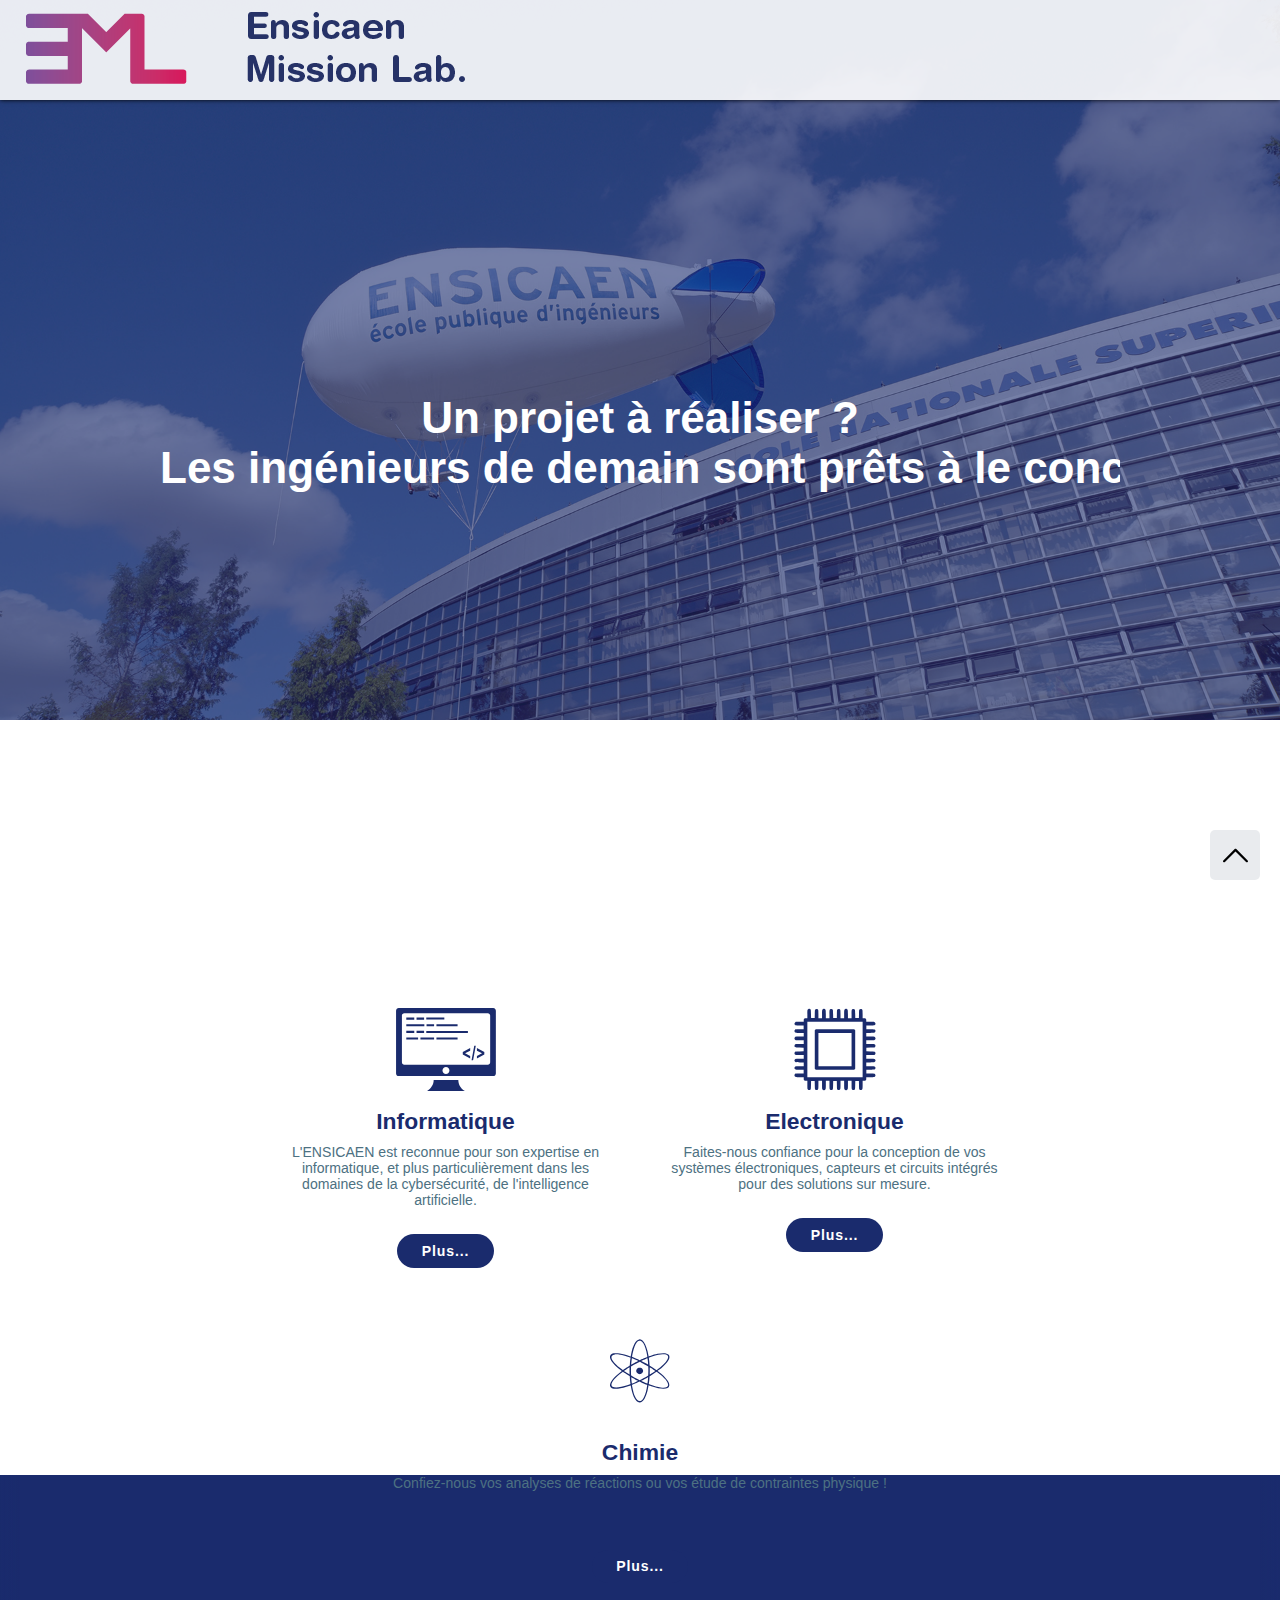
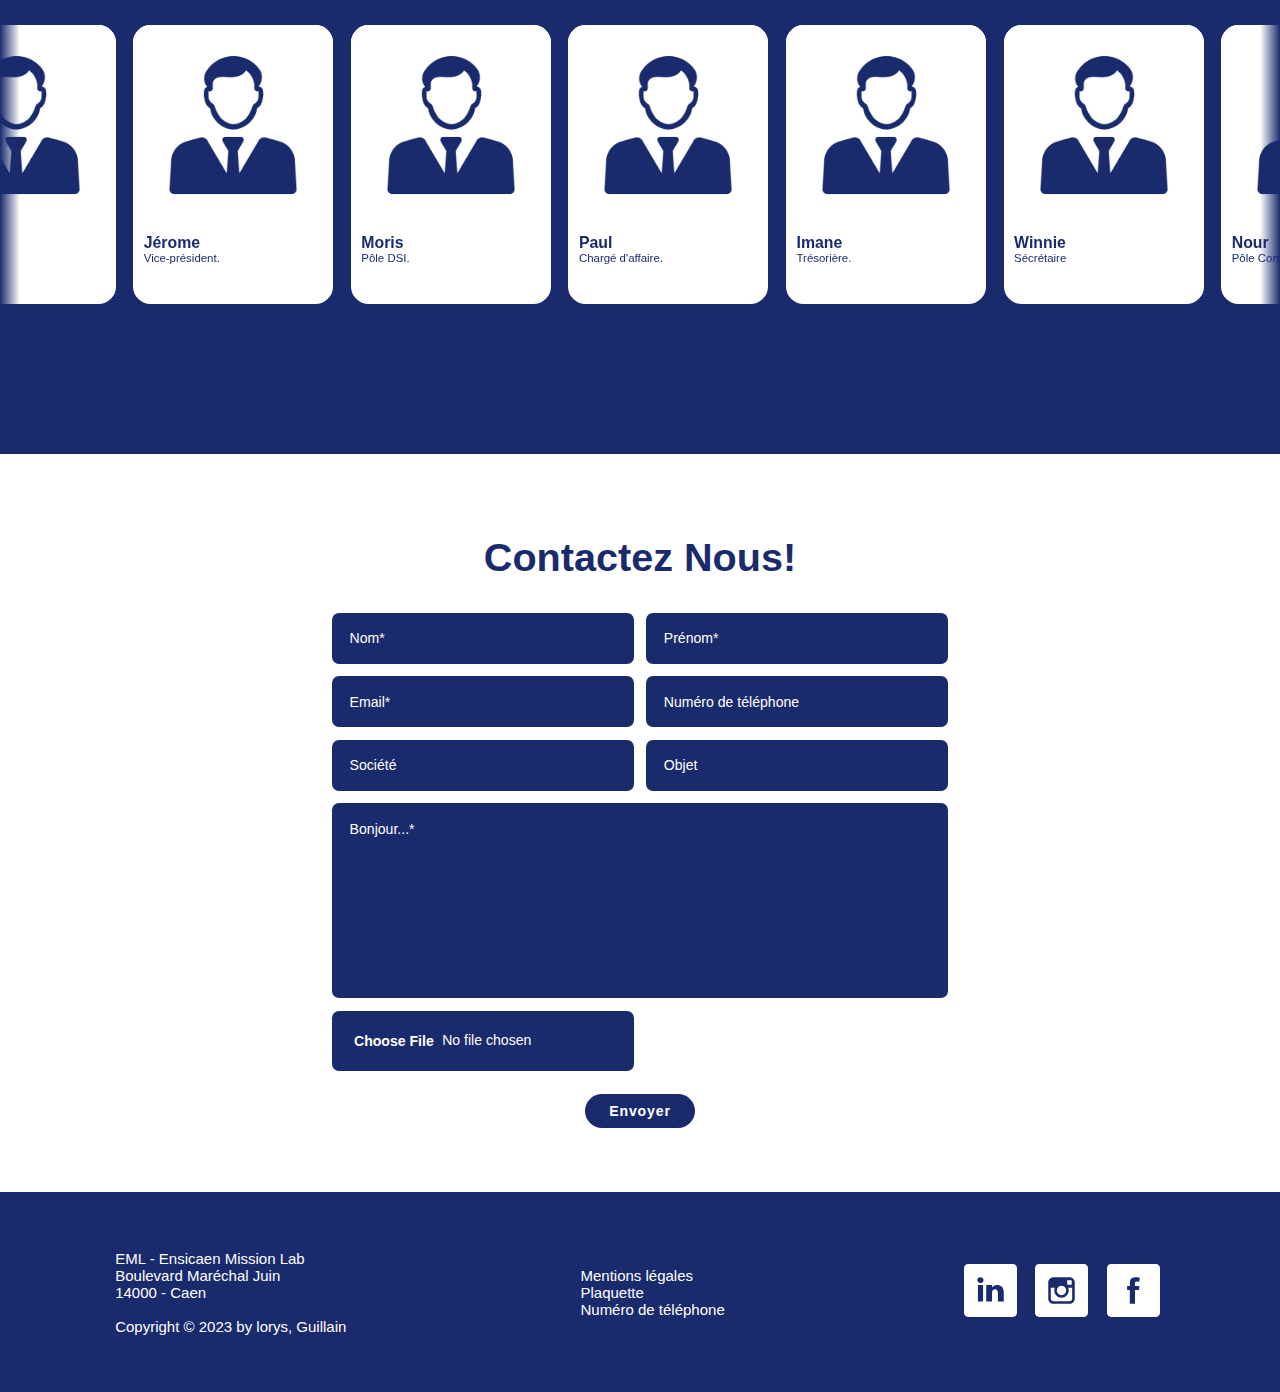
<file: index.html>
<html lang="en">
<head>
  <meta charset="UTF-8">
  <meta http-equiv="X-UA-Compatible" content="IE=edge">
  <meta name="viewport" content="width=device-width, initial-scale=1.0">
  <link href='https://unpkg.com/boxicons@2.1.4/css/boxicons.min.css' rel='stylesheet'>
  <link rel="stylesheet" href="styles/style.css">
  <title>Ensicaen Mission Lab.</title>
</head>

<body>
  <header class="header">
    <a href="#">
      <img id="logo" src="./img/logoEML.png" alt="">
    </a>
      <nav class="navBar">
      <a href="#home">Accueil</a>
      <a onclick="scrollToSection('services')">Services</a>
      <a onclick="scrollToSection('equipe')">Equipe</a>
      <a href="#faq">FAQ</a>
      <a onclick="scrollToSection('contact')">Demander un devis</a>
      <a href="https://junior-connect.com/login/aplicaen">Espace adhérents</a>
    </nav>
  </header>
  <a href="#" class="upbtn">
    <img src="img/up-arrow.svg" alt="" class="arrowicon">
  </a>
  <section id="home" class="home">
    <div class="homeContent">
      <center><h3>Un projet à réaliser ?<br>Les ingénieurs de demain sont prêts à le concrétiser !</h3></center>
      </div>
    <div>
    </div class="plaquette">
    </section>
  <section id="services" class="services">
    <div class="serviceContainer">
      <div class="serviceCard">
        <img src="./img/img_info.svg" alt="" height="100" width="100" class="serviceLogo">
        <h3 class="seviceName">Informatique</h3>
        <p>L'ENSICAEN est reconnue pour son expertise en informatique, et plus particulièrement dans les domaines de la cybersécurité, de l'intelligence artificielle.</p>
        <a href="./service.html" class="btn">Plus...</a>
      </div>
      <div class="serviceCard">
        <img src="./img/img_elec.svg" alt="" height="100" width="100" class="serviceLogo">
        <h3 class="seviceName">Electronique</h3>
        <p>Faites-nous confiance pour la conception de vos systèmes électroniques, capteurs et circuits intégrés pour des solutions sur mesure.</p>
        <a href="" class="btn">Plus...</a>
      </div>
      <div class="serviceCard">
        <img src="./img/img_chimie.svg" alt="" height="100" width="100" class="serviceLogo">
        <h3 class="seviceName">Chimie</h3>
        <p> Confiez-nous vos analyses de réactions ou vos étude de contraintes physique !<br><br><br></p>
        <a href="" class="btn">Plus...</a>
      </div>
    </div>
  </section>

  <section class="equipe" id="equipe" >
    <div class="memberContainer">
      <div class="memberCardTrack">
      <div class="memberCard">
        <img src="./img/human.png" alt="">
        <div class="memberCardContainer">
          <h4>Guillain</h4>
          <div>Président.</div>
        </div>
      </div>
      <div class="memberCard">
        <img src="./img/human.png" alt="">
        <div class="memberCardContainer">
          <h4>Jérome</h4>
          <div>Vice-président.</div>
        </div>
      </div>
      <div class="memberCard">
        <img src="./img/human.png" alt="">
        <div class="memberCardContainer">
          <h4>Moris</h4>
          <div>Pôle DSI.</div>
        </div>
      </div>
      <div class="memberCard">
        <img src="./img/human.png" alt="">
        <div class="memberCardContainer">
          <h4>Paul</h4>
          <div>Chargé d'affaire.</div>
        </div>
      </div>
      <div class="memberCard">
        <img src="./img/human.png" alt="">
        <div class="memberCardContainer">
          <h4>Imane</h4>
          <div>Trésorière.</div>
        </div>
      </div>
      <div class="memberCard">
        <img src="./img/human.png" alt="">
        <div class="memberCardContainer">
          <h4>Winnie</h4>
          <div>Sécrétaire</div>
        </div>
      </div>
      <div class="memberCard">
        <img src="./img/human.png" alt="">
        <div class="memberCardContainer">
          <h4>Nour</h4>
          <div>Pôle Communication</div>
        </div>
        </div>
      </div>
    </div>
  </section>

<!--  <section class="faq" id="faq">
    <h2 class="heading"> Une question ?</h2>
     <div class="fapCardContainer">
      <div class="leftSlide slide"><img src="./img/chevron-left-regular-36.png" alt=""></div>
      <div class="cardQuestionTracker">
        <div class="cardQuestion">
          <h3 class="question"> J'ai une idée et j'aimerais créer un commerce dessus. Pouvez-vous créer le produit pour moi</h3>
          <p class="answer">
            Les innovations partent toutes d'une idée. Il est cependant nécessaire de développer cette idée avant de la commercialiser. Développer un produit from scratch demande beaucoup de ressources : Humaines, temporelles, financières, pour la R&D... Aplicaen n'est pas en mesure de fournir ces ressources pour un projet complet.
Seules les prestations d'Informatique pourront donner lieu à la création d'une solution complète from scratch par Aplicaen. Sinon, nous vous encourageons à créer une entreprise (si vous n'en avez pas encore une), à formaliser votre idée dans un cahier des charges, puis à nous solliciter à nouveau pour une étude de faisabilité. Nous vous fournirons un rapport complet sur votre idée, qui détaillera chaque aspect du cahier des charges. Ce rapport pourra être utilisé pour soutenir votre idée auprès de la Chambre de Commerce.
La Chambre de Commerce a pour mission d'accompagner les entreprises innovantes dans leur développement. Si votre idée les convainc, ils sauront vous aider pour trouver les personnes compétentes et les finances pour développer votre idée. 
          </p>
        </div>
      </div>
      <div class="rightSlide slide"><img src="./img/chevron-right-regular-36.png" alt=""></div>
    </div>
     <div class="carousel-container">
      <div class="carousel-button carousel-button--left"><img src="./img/chevron-left-regular-36.png" alt=""></div>
      <div class="card-carousel">
        <div class="card">
          <img src="https://via.placeholder.com/150" alt="Card Image">
          <div class="card-content">
            <h3>Card Title</h3>
            <p>Card Description</p>
          </div>
        </div>
        <div class="card">
          <img src="https://via.placeholder.com/150" alt="Card Image">
          <div class="card-content">
            <h3>Card Title</h3>
            <p>Card Description</p>
          </div>
        </div>
        <div class="card">
          <img src="https://via.placeholder.com/150" alt="Card Image">
          <div class="card-content">
            <h3>Card Title</h3>
            <p>Card Description</p>
          </div>
        </div>
        <div class="card">
          <img src="https://via.placeholder.com/150" alt="Card Image">
          <div class="card-content">
            <h3>Card Title</h3>
            <p>Card Description</p>
          </div>
        </div>
      </div>
      <div class="carousel-button carousel-button--right"><img src="./img/chevron-left-regular-36.png" alt=""></div>
    </div>
  </section>
-->
  <section class="contact" id="contact">
    <h2 class="heading">Contactez Nous!</h2>
    <form action="#">
      <div class="inputBox">
        <input type="text" name="Full name" placeholder="Nom*" id="">
        <input type="text" name="Email Addddress" placeholder="Prénom*" id="">
      </div>
      <div class="inputBox">
        <input type="email" name="Mobile Number" placeholder="Email*" id="">
        <input type="tel" name="Email subject" placeholder="Numéro de téléphone" id="">
      </div>
      <div class="inputBox">
        <input type="text" name="Mobile Number" placeholder="Société" id="">
        <input type="text" name="Email subject" placeholder="Objet" id="">
      </div>
      <textarea name="" id="" cols="30" rows="10"  placeholder="Bonjour...*"></textarea>
      <div class="inputBox">
        <input type="file" name="Pièce jointe" id="file-input">
      </div>
      <input type="submit" value="Envoyer" class="btn">
    </form>
  </section>

  <footer class="footer">
<!--     <div class="footerText">
      <p>Copyright &copy; 2023 by lrys, Guillain</p>
    </div> -->
    <div class="adressFooter">
      <ul>
        <li>EML - Ensicaen Mission Lab</li>
        <li>Boulevard Maréchal Juin</li>
        <li>14000 - Caen</li>
        <br>
        <li>Copyright &copy; 2023 by lorys, Guillain</li>
      </ul>
    </div>
    <div class="contactFooter">
      <p>Mentions légales</p>
      <p>Plaquette</p>
      <p>Numéro de téléphone</p>
    </div>
    <div class="footerSocialLinks">
      <ul>
        <li id="Linkedin"><a href=""><img src="./img/linkedin-rounded.svg" alt=""></a></li>
        <li id="Instagram" ><a href=""><img src="./img/instagram-rounded.svg" alt=""></a></li>
        <li id="Facebook" ><a href=""><img src="./img/facebook-rounded.svg" alt=""></a></li>
      </ul>
    </div>
  </footer>
  <script src="./js/script.js"></script>
</body>
</html>
</file>
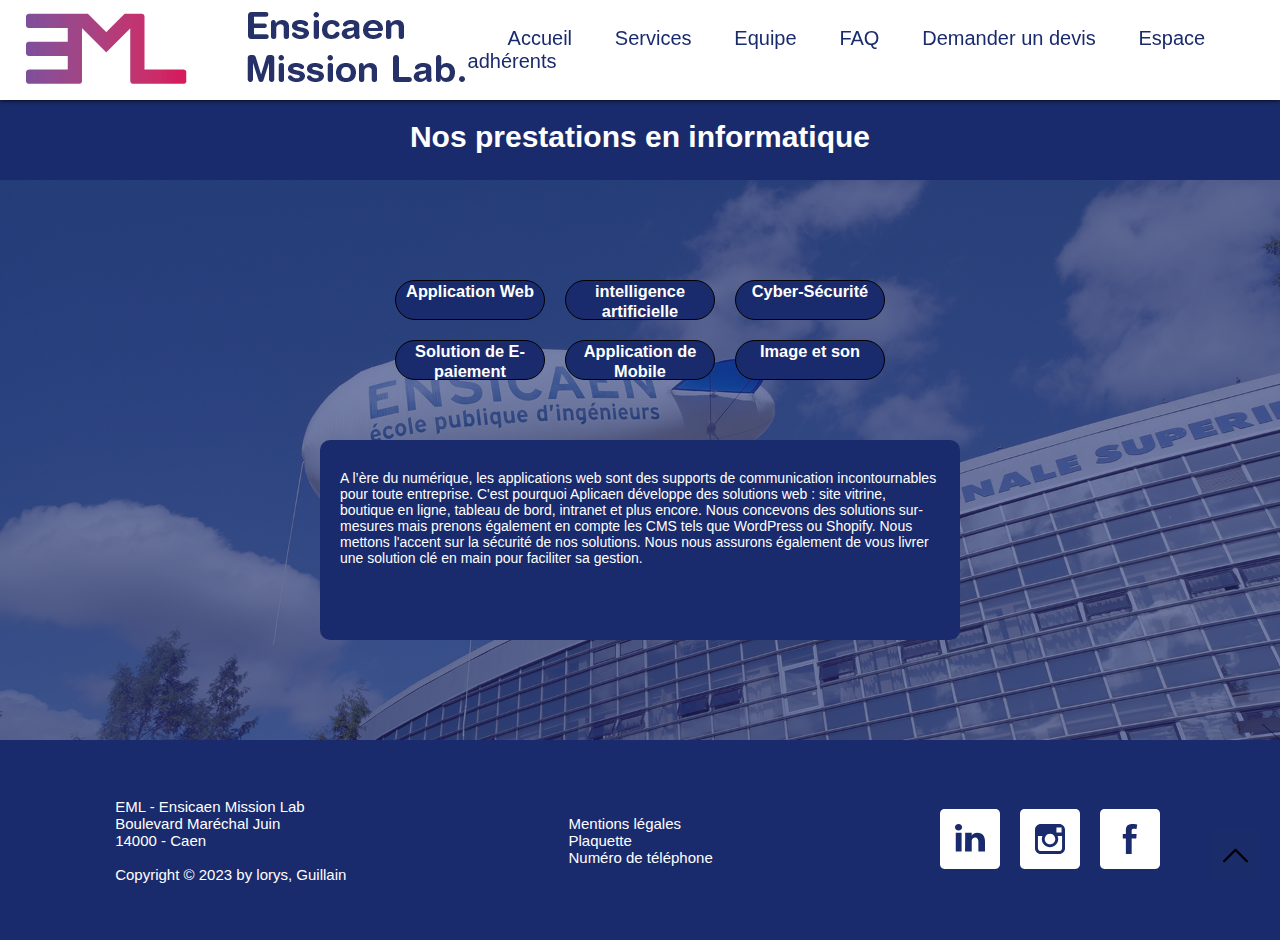
<file: service.html>
<html lang="en">
<head>
  <meta charset="UTF-8">
  <meta http-equiv="X-UA-Compatible" content="IE=edge">
  <meta name="viewport" content="width=device-width, initial-scale=1.0">
  <link href='https://unpkg.com/boxicons@2.1.4/css/boxicons.min.css' rel='stylesheet'>
  <link rel="stylesheet" href="styles/style_service.css">
  <title>Ensicaen Mission Lab.</title>
</head>

<body>
  <header class="header">
    <a href="#">
      <img id="logo" src="./img/logoEML.png" alt="">
    </a>
      <nav class="navBar">
      <a href="#home">Accueil</a>
      <a onclick="scrollToSection('services')">Services</a>
      <a onclick="scrollToSection('equipe')">Equipe</a>
      <a href="#faq">FAQ</a>
      <a onclick="scrollToSection('contact')">Demander un devis</a>
      <a href="https://junior-connect.com/login/aplicaen">Espace adhérents</a>
    </nav>
  </header>
  <a href="#" class="upbtn">
    <img src="img/up-arrow.svg" alt="" class="arrowicon">
  </a>
  <main>
    <div class="service">
        <div class="service_header"><h2>Nos prestations en informatique</h2></div>
        <div class="service_container">
            <div class="service_item" id="clicable" onclick="setDescription('Application Web')">
                <h3>Application Web</h3>
            </div>
            <div class="service_item" onclick="setDescription('intelligence artificielle')">
                <h3>intelligence artificielle</h3>
            </div>
            <div class="service_item" onclick="setDescription('')">
                <h3>Cyber-Sécurité</h3>
        
            </div>
            <div class="service_item" onclick="setDescription('Solution de E-paiement')">
                <h3>Solution de E-paiement</h3>
        
            </div>
            <div class="service_item" onclick="setDescription('Application de Mobile')">
                <h3>Application de Mobile</h3>
            </div>    
            <div class="service_item" onclick="setDescription('Image et son')">
                <h3>Image et son</h3>
            </div>       
        </div>
           
            <div class="service_description">
                <div class="overlay"></div>
                <p class="description">Lorem ipsum dolor sit amet consectetur adipisicing elit. Quasi quas placeat consequatur quaerat officiis repudiandae molestiae possimus in itaque tempora! Pariatur molestias et architecto, suscipit enim sed debitis blanditiis rem?
                Consequatur soluta aperiam et esse, libero dolores odit in pariatur quisquam sapiente neque ratione vitae odio repellendus eveniet placeat aliquam exercitationem, inventore ducimus cum maxime laboriosam! Illum minus aspernatur rem?
                Repudiandae, corrupti quam odio commodi molestiae placeat quaerat ipsum adipisci quod doloribus nam iste quo numquam dolorem enim perferendis aliquam iusto atque. Ab minus quae hic. Culpa qui ea quam!
                Ducimus tempora corporis libero facere illum natus molestiae cum fugit vitae, impedit neque unde voluptas, at consequatur. Saepe illo voluptatem ut quas aspernatur aliquid cupiditate temporibus, at velit repudiandae unde?</p>
            </div>
        </div>
  </main>
  
  <footer class="footer">
    <!--     <div class="footerText">
          <p>Copyright &copy; 2023 by lrys, Guillain</p>
        </div> -->
        <div class="adressFooter">
          <ul>
            <li>EML - Ensicaen Mission Lab</li>
            <li>Boulevard Maréchal Juin</li>
            <li>14000 - Caen</li>
            <br>
            <li>Copyright &copy; 2023 by lorys, Guillain</li>
          </ul>
        </div>
        <div class="contactFooter">
          <p>Mentions légales</p>
          <p>Plaquette</p>
          <p>Numéro de téléphone</p>
        </div>
        <div class="footerSocialLinks">
          <ul>
            <li id="Linkedin"><a href=""><img src="./img/linkedin-rounded.svg" alt=""></a></li>
            <li id="Instagram" ><a href=""><img src="./img/instagram-rounded.svg" alt=""></a></li>
            <li id="Facebook" ><a href=""><img src="./img/facebook-rounded.svg" alt=""></a></li>
          </ul>
        </div>
      </footer>
  <script src="./js/script_service.js"></script>
</body>
</html>
</file>
<file: styles/style.css>
@font-face { font-family: myhelvetica; src: url('./fonts/HelveticaRoundedLTStd-Bd.otf'); }
* {
  margin: 0;
  padding: 0;
  box-sizing: border-box;
  text-decoration: none;
  border: none;
  outline: none;
  scroll-behavior: smooth;
  font-family: 'Poppins', sans-serif;
}

:root {
  --bg-color: #FFFFFF ;
  --second-bg-color: #146C94;
  --text-color:#19A7CE;
  --main-color: #000000;
  --my-blue: rgb(26, 43, 109);

  --first-color: #D81E5C;
  --second-color: rgb(26, 43, 109);
  --third-color: #7E4F9A;
}
/** CHANGE COLOR OF HIGHLIGHT **/
::-moz-selection{
  background-color : var(--first-color);
  color : #fff
}
::selection{
  background-color: var(--first-color);
  color : #fff
}

html {
  font-size: 62.5%;
  overflow-x: hidden;
  scroll-behavior: smooth;
}

body {
  color: white;
  background-repeat: no-repeat;
  background-size: cover;
}
section {
  margin-bottom: 2rem;
}

h1 {
  font-size: 88px;
  color: var(--second-color);
  display: flex;
  justify-content: center;
}

/** UP BUTTON **/
.upbtn {
  height: 50px;
  width: 50px;
  background-color: rgba(44, 61, 85, 0.1);
  border-radius: 10%;
  display: flex;
  justify-content: center;
  align-items: center;
  position: fixed;
  right: 20px;
  bottom: 20px;
  cursor: pointer;
}

.upbtn:hover {
  background-color: rgba(44, 61, 85, 0.5);
  transition: ease-out;
  transition-duration: 0.2s;
}

.arrowicon {
  opacity: 1;
  width: 25px;
}

section h2 {
  text-align: center;
  font-size: 2rem;
  color: #000000;
}

/** HEADER */

.header {
  position: fixed;
  top: 0;
  left: 0;
  width: 100%;
  height: 100px;
  padding-right: 5%;
  padding-left: 2%;
  padding-top: 0.5%;
  padding-bottom: 0.5%;
  background: rgba(255,255,255,0.9);
  display: flex;
  justify-content:space-between;
  align-items: center;
  z-index: 7;
  box-shadow: 0 0 0.5rem var(--main-color);
  transition: background-color 0.2s ease-in-out;
}

.header.scrolled {
  background-color: rgba(255, 255, 255, 1);
}

.menuICon {
    width: 100%;
}
.navBar a {
  font-size: 2rem;
  color: var(--my-blue);
  margin-left: 4rem;
  transition: 0.3s ease-out;
  cursor: pointer;

}

.navBar a:hover {
  color: var(--first-color);
}


/* HOME */

.home {
  display: flex;
  justify-content: center;
  align-items: center;
  background-color: var(--bg-color);
  background-image: url("../img/4.png");
  background-size: 100%;
  backdrop-filter: var(--second-bg-color);
  /* background-image:url("../img/scott-graham-.jpg"); */
  background-repeat: no-repeat;
  background-attachment: fixed;
  /* background-image:url("../img/scott-graham-.jpg");
  background-size:100%;
  background-repeat: no-repeat;
  background-position: center;
  background-attachment: fixed;*/
  min-height: 100vh;
}



#anchor{
  padding-top: -100px;
  margin-top: 100px;
}

.homeContent {
  width: 75%;
}

.homeContent h3 {
  font-size: 5rem;
  font-weight: 700;
  margin-bottom: 1.5rem;
  overflow: hidden;
  white-space: nowrap;
  animation: typing 3.5s steps(77);
}

@keyframes typing {
  from {
    width: 0;
  }
  to {
    width: 100%;
  }
}

.homeContent p {
  font-size: 2rem;
}

.homeImg img {
  width: 24vw;
}

.plaquette {
  display: inline-block;
}

.btn {
  display: inline-block;
  padding: 1rem 2.8rem;
  background-color: var(--my-blue);
  font-size: 1.6rem;
  border-radius: 4rem;
  color: var(--main-color);
  letter-spacing: .1rem;
  font-weight: 600;
  transition: 0.3s ease;
  color: var(--bg-color);
}
.btn:hover {
  opacity: 1;
  transform: scale(1.4);
  animation: bounce 0.35s ease infinite alternate;
  transition: 0.3s ease-in-out;
  background-color: #D81E5C;
}

@keyframes bounce{
     from {transform: translateY(0);}
     to   {transform: translateY(-5px);}
}

/* Services */
.heading {
  text-align: center;
  font-size: 4.5rem;
}

.services {
  display: flex;
  justify-content: center;
  min-height: 60vh;
}

.services img {
  padding-bottom: 5%;
  cursor: pointer;
}

.serviceContainer {
  display: flex;
  justify-content: center;
  flex-wrap: wrap;
  width: 60%;
  gap: 10px;
  height: 0;
  padding-top: 5%;
}

.serviceContainer .serviceCard {
  flex: 1 1 30rem;
  padding: 3rem 2rem 4rem;
  text-align: center;
  transition: 0.3s ease-out;
  color: #4d7182;
}

.serviceCard img {
  font-size: 7rem;
}
.serviceCard h3 {
  font-size: 2.6rem;
  color: var(--my-blue);
  cursor: pointer;
}
.serviceCard p {
  font-size: 1.6rem;
  margin: 1rem 0 3rem;
}


/*EQUIPE*/
section.equipe {
  background-color: var(--my-blue);
}

.memberContainer .memberCardTrack{
  display: flex;
  /*flex-wrap: nowrap; */
  padding: 2rem;
  gap: 2rem;
  padding-top: 150px;
  padding-bottom: 150px;

}

div.memberCard {
  width: 200px;
  background-color: var(--bg-color);
  border-radius: 2rem;
  display: grid;
  grid-template-rows: 3fr 1fr;
  transition: 0.3s ease-out;
  color: var(--my-blue);
}

.memberCard:hover {
  opacity: 0.9;
  color:#D81E5C;
  transform: scale(1.06);
  cursor: pointer;
}

.memberCard img {
  width: 200px;
  height: 200px; 
  border-radius: 2em;
  margin-bottom: 1rem;
  border: white 5px solid;
}

.memberCardContainer {
  text-align: left;
  padding-left: 1.2rem;
}

.memberCardContainer h4 {
  font-size: 1.8rem;
  
}
.memberCardContainer div {
  font-size: 1.3rem;
}

.memberContainer {
  margin: auto;
  overflow: hidden;
  position: relative;
  display: flex;
  justify-content: center;
  /* width: calc(7 * 212px); */
  }
  .memberContainer::before, .memberContainer::after {
  background: linear-gradient(to right, rgb(26, 43, 109, 100) 0%, rgb(26, 43, 109, 0) 100%);
  content: "";
  height: 110%;
  position: absolute;
  width: 20px;
  z-index: 2;
  }
  .memberContainer::after {
  right: 0;
  top: 0;
  -webkit-transform: rotateZ(180deg);
  transform: rotateZ(180deg);
  }
  .memberContainer::before {
  left: 0;
  top: 0;
  }
  .memberContainer .memberCardTrack {
  display: flex;
  width: calc(7 * 212px);
  position: relative;
  }
/*FAQ */
section.faq h2 {
  margin-bottom: 3rem;
  color: var(--my-blue);
}
section.faq {
  color: black;
  text-align: center;
  width: calc(100% - 20rem);
  margin-inline: auto;
}
div.fapCardContainer {
  display: flex;
  align-items: center;
  justify-content: center;
}

div.cardQuestionTracker {
  display: flex;
  justify-content: center;
  align-items: center;
  margin-inline: auto;
  margin-left: 2rem;
  margin-right: 2rem;
  width: 50%;
}
div.cardQuestionTracker div.CardQuestion {
  padding: 2rem;
  border: .5rem solid black;
  border-radius: 2rem;
  background-color: var(--second-bg-color);
  

}
div.cardQuestionTracker div.CardQuestion h3 {
  font-size: 2rem;
  margin-bottom: 2rem ;
  border-bottom: .3rem solid black;
}
div.cardQuestionTracker div.CardQuestion p {
  font-size: 1.5rem;
}


.carousel-container {
  width: 100%;
  display: flex;
  justify-content: center;
  position: relative;
}

.carousel-button {
  position: absolute;
  top: 50%;
  transform: translateY(-50%);
  background-color: transparent;
  border: none;
  font-size: 2rem;
  color: #000;
  cursor: pointer;
  z-index: 1;
  transition: all 0.2s ease;
}

.carousel-button:focus {
  outline: none;
}

.carousel-button:hover {
  color: #666;
}

.carousel-button--left {
  left: 0;
}

.carousel-button--right {
  right: 0;
}

.card-carousel {
  display: flex;
  flex-wrap: nowrap;
  overflow-x: auto;
  scroll-snap-type: x mandatory;
  scroll-behavior: smooth;
  -webkit-overflow-scrolling: touch;
  width: 200px;
}

.card {
  flex: 0 0 auto;
  width: 200px;
  height: 400px;
  margin-right: 20px;
  border-radius: 5px;
  box-shadow: 0 2px 4px rgba(0, 0, 0, 0.1);
  scroll-snap-align: start;
}

.card img {
  width: 100%;
  height: 200px;
  object-fit: cover;
  border-radius: 5px 5px 0 0;
}

.card-content {
  padding: 20px;
}

.card-content h3 {
  margin-top: 0;
  margin-bottom: 10px;
}

.card-content p {
  margin-top: 0;
}


/* Contact**/
.contact {
  padding-top: 5%;
  margin-bottom: 5%;
}

.contact h2 {
  margin-bottom: 3rem;
  color: var(--my-blue);
}

.contact form {
  max-width: 70rem;
  margin: 1rem auto;
  text-align: center;
  margin-bottom: 2rem;
}

.contact form .inputBox {
  display: flex;
  justify-content: space-between;
  flex-wrap: wrap;
}
.contact form .inputBox input,
.contact form textarea{
  width: 100%;
  padding: 2rem;
  font-size: 1.6rem;
  background: var(--my-blue);
  color: white;
  border-radius: .8rem;
  margin: 0.7rem 0;
}


input::placeholder,textarea::placeholder {
  color: white;
}

.contact form .inputBox input {
  width: 49%;
}
.contact form textarea {
  resize: none;
}
.contact form .btn {
  margin-top: 2rem;
  cursor: pointer;
}

.contact input#file-input {
  cursor: pointer;
}

.contact input::file-selector-button {
  font-weight: bold;
  color: white;
  padding: 0.5rem;
  background-color: var(--my-blue);
  border: none;
  border-radius: 0.5rem;
  cursor: pointer;
}

.contact input::file-selector-button:hover {
  background-color: var(--my-blue);
  transition-duration: 0.3s;
}

/*Footer**/

.footer {
  display: flex;
  justify-content: space-between;
  align-items: center;
  flex-wrap: wrap;
  padding: 1rem 9%;
  background-color: var(--second-color);
  height: 200px;
}

.footerText {
  font-size: 1.8rem;
}
.footerIconTop a {
  display: inline-flex;
  justify-content: center;
  align-items: center;
  padding: .8rem;
  border-radius: .8rem;
  transition: ease-out;
} 
.footerIconTop a:hover {
  box-shadow: 0 0 1rem var(--text-color);
}

div.adressFooter  ul, div.contactFooter, div.footerSocialLinks ul {
  list-style-type: none;
  font-size: 15px;
}
div.footerSocialLinks ul {
  display: flex;
  justify-content: center;
  align-items: center;
  gap: 1rem;
}
div.footerSocialLinks ul li img {
  width: 6rem;
  height: 6rem;
  filter: invert(1);
  margin: 5px;
}

div.footerSocialLinks ul li img:hover {
  opacity: 0.7;
  transition-duration: 0.5s;
}
div.footerSocialLinks ul li img:hover {
  transform: scale(1.4);
  animation: bounce 0.35s ease infinite alternate;
}


/* MEDIA QUERRIES*/

/* Break points*/

@media (max-width: 991px){
  section {
      padding: 10rem 3% 2rem;
  }
  .footer  {
      padding: 2rem 3%;
  }
}
@media (max-width: 1300px) {
  html {
      font-size: 55%;
  }
  svg#menuIcon {
      display: block;
  }
  .navBar {
      position: absolute;
      top:100%;
      left: 0;
      width: 100%;
      padding: 1rem 3%;
      /* border-top: .1rem solid red; */
      background-color: var(--second-color);
      box-shadow: 0 .5rem 1rem solid var(--second-color);
      display: none;
  }
  .close {
      display: block;
      
  }
  .navBar a {
      display: block;
      font-size: 1.8rem;
      margin: 3rem 0 ;
  }
  .home {
      flex-direction: column;
  }
  .homeContent h3 {
      font-size: 5rem;
  }
  .homeImg img {
      height: 45%;
  }
}
</file>
<file: styles/style_service.css>
@font-face { font-family: myhelvetica; src: url('./fonts/HelveticaRoundedLTStd-Bd.otf'); }
* {
  margin: 0;
  padding: 0;
  box-sizing: border-box;
  text-decoration: none;
  border: none;
  outline: none;
  scroll-behavior: smooth;
  font-family: 'Poppins', sans-serif;
}

:root {
  --bg-color: #FFFFFF ;
  --second-bg-color: #146C94;
  --text-color:#19A7CE;
  --main-color: #000000;
  --my-blue: rgb(26, 43, 109);

  --first-color: #D81E5C;
  --second-color: rgb(26, 43, 109);
  --third-color: #7E4F9A;
}
/** CHANGE COLOR OF HIGHLIGHT **/
::-moz-selection{
  background-color : var(--first-color);
  color : #fff
}
::selection{
  background-color: var(--first-color);
  color : #fff
}

html {
  font-size: 62.5%;
  overflow-x: hidden;
  scroll-behavior: smooth;
}

body {
  color: white;
  background-repeat: no-repeat;
  background-size: cover;
}
section {
  margin-bottom: 2rem;
}

h1 {
  font-size: 88px;
  color: var(--second-color);
  display: flex;
  justify-content: center;
}

/** UP BUTTON **/
.upbtn {
  height: 50px;
  width: 50px;
  background-color: rgba(44, 61, 85, 0.1);
  border-radius: 10%;
  display: flex;
  justify-content: center;
  align-items: center;
  position: fixed;
  right: 20px;
  bottom: 20px;
  cursor: pointer;
}

.upbtn:hover {
  background-color: rgba(44, 61, 85, 0.5);
  transition: ease-out;
  transition-duration: 0.2s;
}

.arrowicon {
  opacity: 1;
  width: 25px;
}

section h2 {
  text-align: center;
  font-size: 2rem;
  color: #000000;
}

/** HEADER */

.header {
  position: fixed;
  top: 0;
  left: 0;
  width: 100%;
  height: 100px;
  padding-right: 5%;
  padding-left: 2%;
  padding-top: 0.5%;
  padding-bottom: 0.5%;
  background: rgba(255,255,255,0.9);
  display: flex;
  justify-content:space-between;
  align-items: center;
  z-index: 7;
  box-shadow: 0 0 0.5rem var(--main-color);
  transition: background-color 0.2s ease-in-out;
}

.header.scrolled {
  background-color: rgba(255, 255, 255, 1);
}

.menuICon {
    width: 100%;
}
.navBar a {
  font-size: 2rem;
  color: var(--my-blue);
  margin-left: 4rem;
  transition: 0.3s ease-out;
  cursor: pointer;

}

.navBar a:hover {
  color: var(--first-color);
}
/**/

main {
    padding-bottom: 10rem;
    background-image: url("../img/4.png");
    background-size: 100%;
}
.service {
    color: var(--main-color);
    padding-top: -100px;
    margin-top: 100px;
    width: 100%;

}
.service_header, .service_container, .service_description {
    padding-left: 25%;
    padding-right: 25%;
}
.service_header h2 {
    text-align: center;
    font-size: 3rem;
    color: var(--bg-color);
}
.service_header  {
    width: 100%;
    background-color: var(--my-blue);
    padding-top: 2rem;
    height: 8rem;
}
.service_container {

    display: flex;
    flex-wrap: wrap;
    align-items: center;
    justify-content: center;
    gap: 2rem;
    padding-top: 100px;
    padding-bottom: 10px;
    /* color: var(--bg-color); */
    /*border-bottom: #000000 solid 1px;*/
}
.service_item {
    width: 15rem;
    height: 4rem;
    line-height: 2rem;
    font-size: 1.4rem;
    text-align: center;
    border-radius: 5rem;
    border: #000000 1px solid;
   color: white;
    background-color: var(--my-blue);
}
.service_item:hover {
    color: black;
    background-color: white;
    border: var(--main-color) 1px solid;
    transform: translateY(-1rem);
    transition: 0.3s ease-out;
}
.service_description {
    color: var(--bg-color);
    margin-top: 50px;
    border-radius: 1rem;
    padding: 2rem;
    font-size: 1.3rem;
    background-color: var(--my-blue);
    height: 20rem;
    margin-inline-start: 25%;
    margin-inline-end: 25%;
    position: relative;
}
.service_description p {
    font-size: 1.4rem;
    padding-top: 1rem;
}
.service_description .overlay {
    border-radius: 1rem;
    position: absolute;
    top: 0;
    left: 0;
    height: 0;
    background-color: var(--my-blue);
    z-index: 1;
    border-radius: 1rem;
    transition: height .5s ease-in-out;
}



/* FOOTER*/

.footer {
    /* position: absolute;
    bottom: 0; */
    display: flex;
    justify-content: space-between;
    align-items: center;
    flex-wrap: wrap;
    padding: 1rem 9%;
    background-color: var(--second-color);
    height: 200px;
    width: 100%;
  }
  
  .footerText {
    font-size: 1.8rem;
  }
  .footerIconTop a {
    display: inline-flex;
    justify-content: center;
    align-items: center;
    padding: .8rem;
    border-radius: .8rem;
    transition: ease-out;
  } 
  .footerIconTop a:hover {
    box-shadow: 0 0 1rem var(--text-color);
  }
  
  div.adressFooter  ul, div.contactFooter, div.footerSocialLinks ul {
    list-style-type: none;
    font-size: 15px;
  }
  div.footerSocialLinks ul {
    display: flex;
    justify-content: center;
    align-items: center;
    gap: 1rem;
  }
  div.footerSocialLinks ul li img {
    width: 6rem;
    height: 6rem;
    filter: invert(1);
    margin: 5px;
  }
  
  div.footerSocialLinks ul li img:hover {
    opacity: 0.7;
    transition-duration: 0.5s;
  }
  div.footerSocialLinks ul li img:hover {
    transform: scale(1.4);
    animation: bounce 0.35s ease infinite alternate;
  }
</file>
